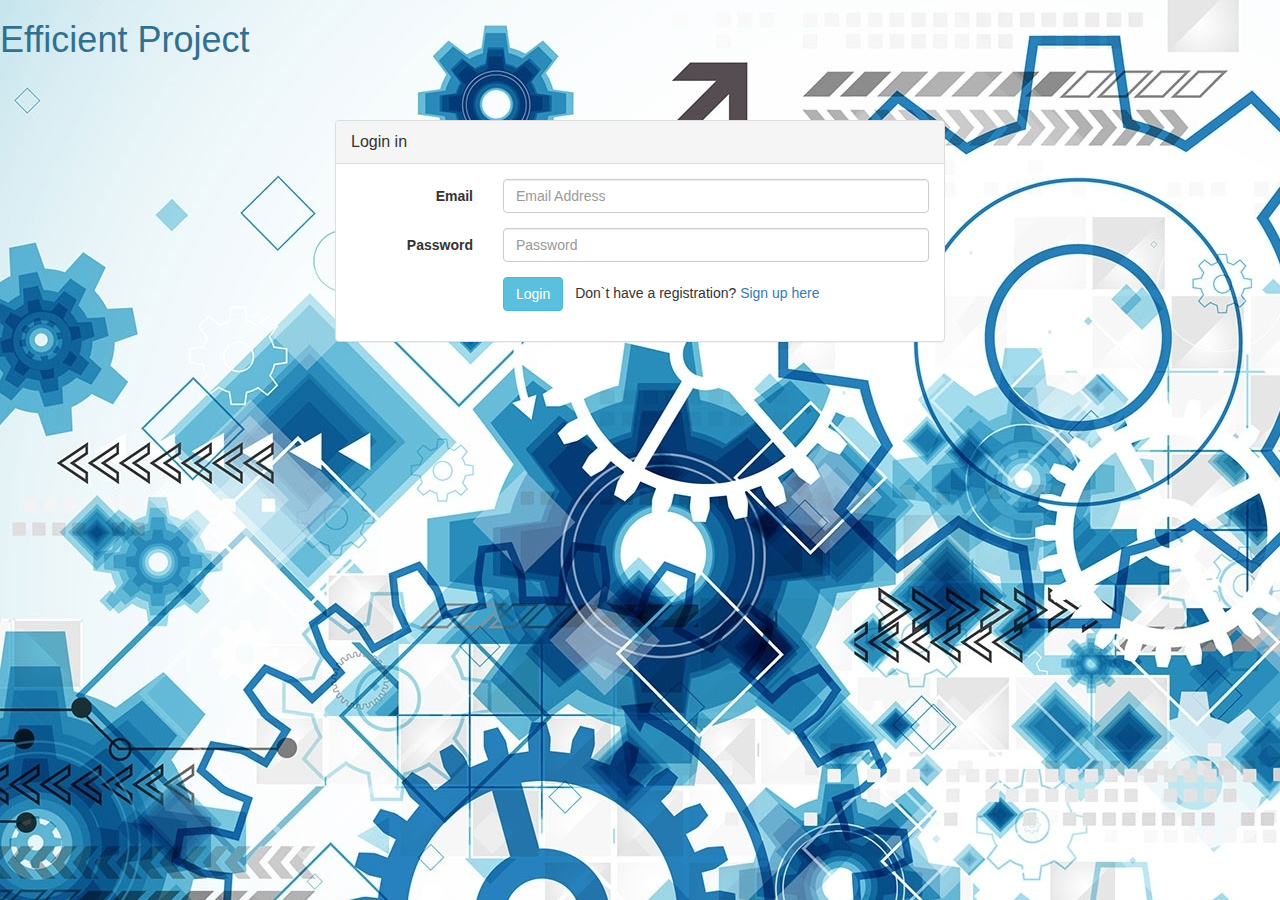
<file: UI/index.html>
<html>
<head>
<meta charset="UTF-8">
<title>Efficient Project</title>
<meta name="viewport" content="width=device-width, initial-scale=1.0" />

<!--<link rel="stylesheet" href="/webjars/bootstrap/css/bootstrap.min.css" />

<script src="/webjars/jquery/jquery.min.js"></script>
<script src="/webjars/bootstrap/js/bootstrap.min.js"></script>-->

<link rel="stylesheet" type="text/css" href="bootstrap/css/bootstrap.min.css" />

<script type="text/javascript" src="js/jquery-1.10.2.min.js"></script>
<script type="text/javascript" src="bootstrap/js/bootstrap.min.js"></script>

</head>
<body  background="img/Background1.jpg">
	<div class="text-info">
		<div class="text-left">
			<h1>Efficient Project</h1>
		</div>
	</div>
	<div id="loginbox" style="margin-top: 50px;"
		class="mainbox col-md-6 col-md-offset-3 col-sm-8 col-sm-offset-2">
		<div class="panel panel-default">
			<div class="panel-heading">
				<div class="panel-title">Login in</div>
			</div>
			<div class="panel-body">
				<form id="login-form"  action="login" method="post" class="form-horizontal">
					<div class="form-group">
						<label for="email" class="col-md-3 control-label">Email</label>
						<div class="col-md-9">
							<input type="email" name="email" class="form-control" placeholder="Email Address" required="required"/>
						</div>
					</div>
					<div class="form-group">
						<label for="password" class="col-md-3 control-label">Password</label>
						<div class="col-md-9">
							<input id="password" type="password" name="password" class="form-control" placeholder="Password" required="required"/>
						</div>
					</div>
					<div class="form-group">
						<!-- Button -->
						<div class="col-md-offset-3 col-md-9">
							<button onclick="login()" id="btn-signup" type="submit" class="btn btn-info">
								<i class="icon-hand-right"></i> Login
							</button>
							<span style="margin-left: 8px;">Don`t have a registration?<a
								href="./signup"> Sign up here </a></span>
						</div>
					</div>
				</form>
			</div>
		</div>
	</div>
</body>
</html>
</file>
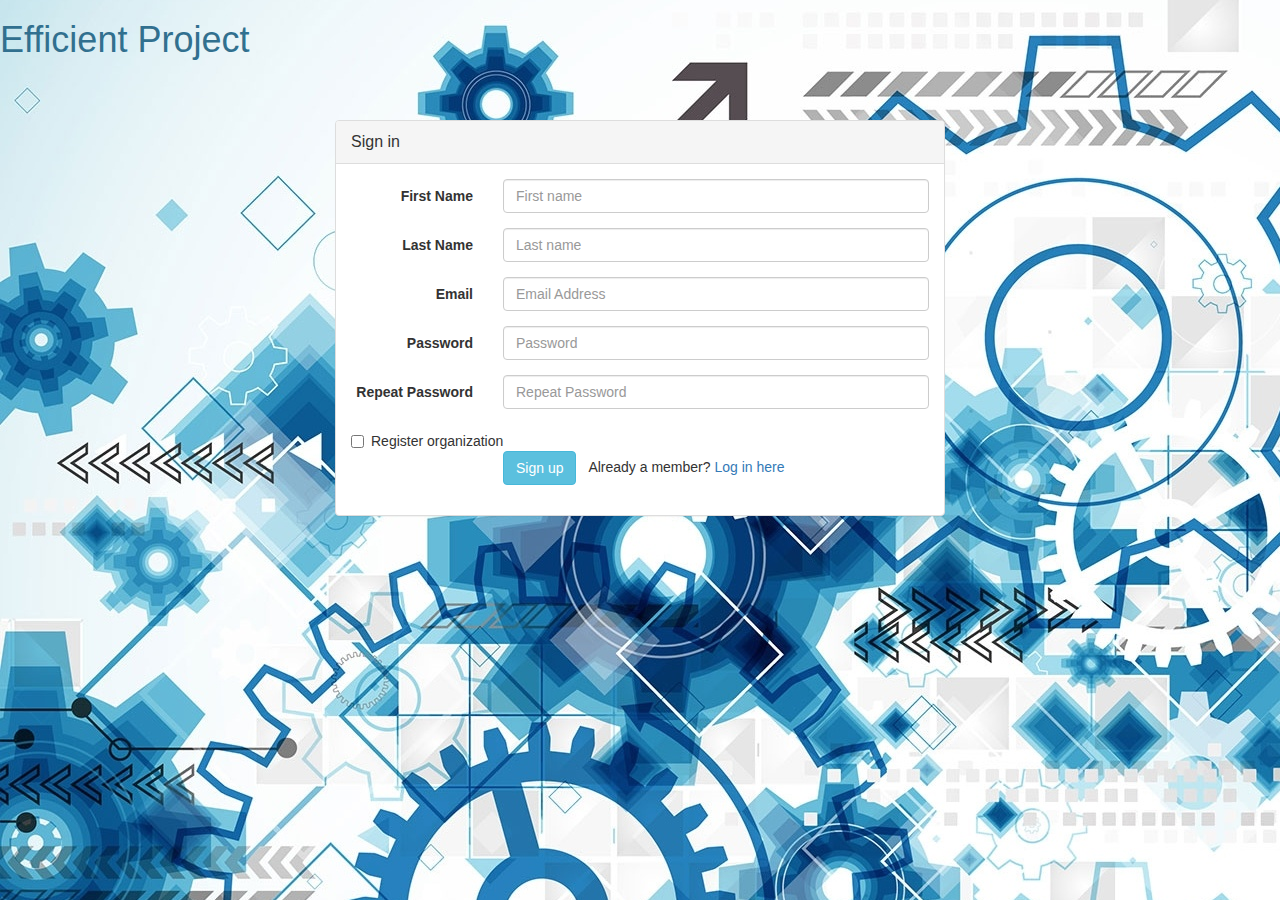
<file: UI/signup.html>
<!DOCTYPE html>
<html>
<head>
<meta charset="UTF-8">
<title>Efficient Project</title>
<meta name="viewport" content="width=device-width, initial-scale=1.0" />

<script type="text/javascript" src="js/signupAndRegister.js"></script>
<script type="text/javascript" src="js/jquery-1.10.2.min.js"></script>
<script type="text/javascript" src="bootstrap/js/bootstrap.min.js"></script>
<link rel="stylesheet" type="text/css" href="bootstrap/css/bootstrap.min.css" />

</head>
<body  background="img/Background1.jpg">
	<div class="text-info">
		<div class="text-left">
			<h1>Efficient Project</h1>
		</div>
	</div>
	
	<div id="loginbox" style="margin-top: 50px;" class="mainbox col-md-6 col-md-offset-3 col-sm-8 col-sm-offset-2">
		<div class="panel panel-default">
			<div class="panel-heading">
				<div class="panel-title">Sign in</div>
			</div>
			<div class="panel-body">
				<form id="login-form" action="signup" method="post" enctype="utf8" class="form-horizontal">

					<div class="form-group">
						<label class="col-md-3 control-label">First Name</label>
						<div class="col-md-9">
							<input type="text" name="firstName" 
								class="form-control" placeholder="First name" required="required"/>
							<span id="firstNameError" style="display:none"></span>
						</div>
					</div>

					<div class="form-group">
						<label class="col-md-3 control-label">Last Name</label >
						<div class="col-md-9">
							<input type="text"  name="lastName" 
								class="form-control" placeholder="Last name" required="required"/>
							<span id="lastNameError" style="display:none"></span>
						</div>
					</div>


					<div class="form-group">
						<label class="col-md-3 control-label">Email</label >
						<div class="col-md-9">
							<input type="email"  name="email" 
								class="form-control" placeholder="Email Address" required="required"/>
							<span id="emailNameError" style="display:none"></span>
						</div>
					</div>

					<div class="form-group">
					<label class="col-md-3 control-label">Password</label >
						<div class="col-md-9">
							<input id="password" type="password"  name="password" 
								class="form-control" placeholder="Password" required="required"/>
							<span id="passwordError" style="display:none"></span>
						</div>
					</div>

					<div class="form-group">
						<label class="col-md-3 control-label">Repeat Password</label>
						<div class="col-md-9">
							<input id="matchingPassword" type="password" name="matchingPassword" 
								class="form-control" placeholder="Repeat Password" required="required"/>
							<span id="globalError" style={"color: red", "display:none"}></span>
						</div>
					</div>

					<div class="checkbox">
						<label><input type="checkbox" id="admin" name="admin" value ="false" onclick="organizationRegistration()"/>
							Register organization</label>
					</div>
	
					<div class="form-group" style="display: none;" id="organization">
						<label  class="col-md-3 control-label">Organization name</label >
						<div class="col-md-9">
							<input id="organization" type="text" name="organization" class="form-control" placeholder="Name"/>
							<span id="organizationNameError" style="display:none"></span>
						</div>
					</div>

					<div class="form-group">
						<!-- Button -->
						<div class="col-md-offset-3 col-md-9">
							<button onclick="register()" type="submit" class="btn btn-info">Sign up</button>
							<span style="margin-left: 8px;">Already a member?
								<a	href="./login">Log in here</a></span>
						</div>
					</div>
				</form>
			</div>
		</div>
	</div>
</body>
</html>
<!-- <script src="http://ajax.googleapis.com/ajax/libs/jquery/1.11.2/jquery.min.js"></script>
<script src="pwstrength.js"></script>                  
<script type="text/javascript">
$(document).ready(function () {
    options = {
        common: {minChar:8},
        ui: {
            showVerdictsInsideProgressBar:true,
            showErrors:true,
            errorMessages:{
                wordLength: '<spring:message code="error.wordLength"/>',
                wordNotEmail: '<spring:message code="error.wordNotEmail"/>',
                wordSequences: '<spring:message code="error.wordSequences"/>',
                wordLowercase: '<spring:message code="error.wordLowercase"/>',
                wordUppercase: '<spring:message code="error.wordUppercase"/>',
                wordOneNumber: '<spring:message code="error.wordOneNumber"/>',
                wordOneSpecialChar: '<spring:message code="error.wordOneSpecialChar"/>'
            }
        }
    };
    $('#password').pwstrength(options);
});
</script> -->
</file>
